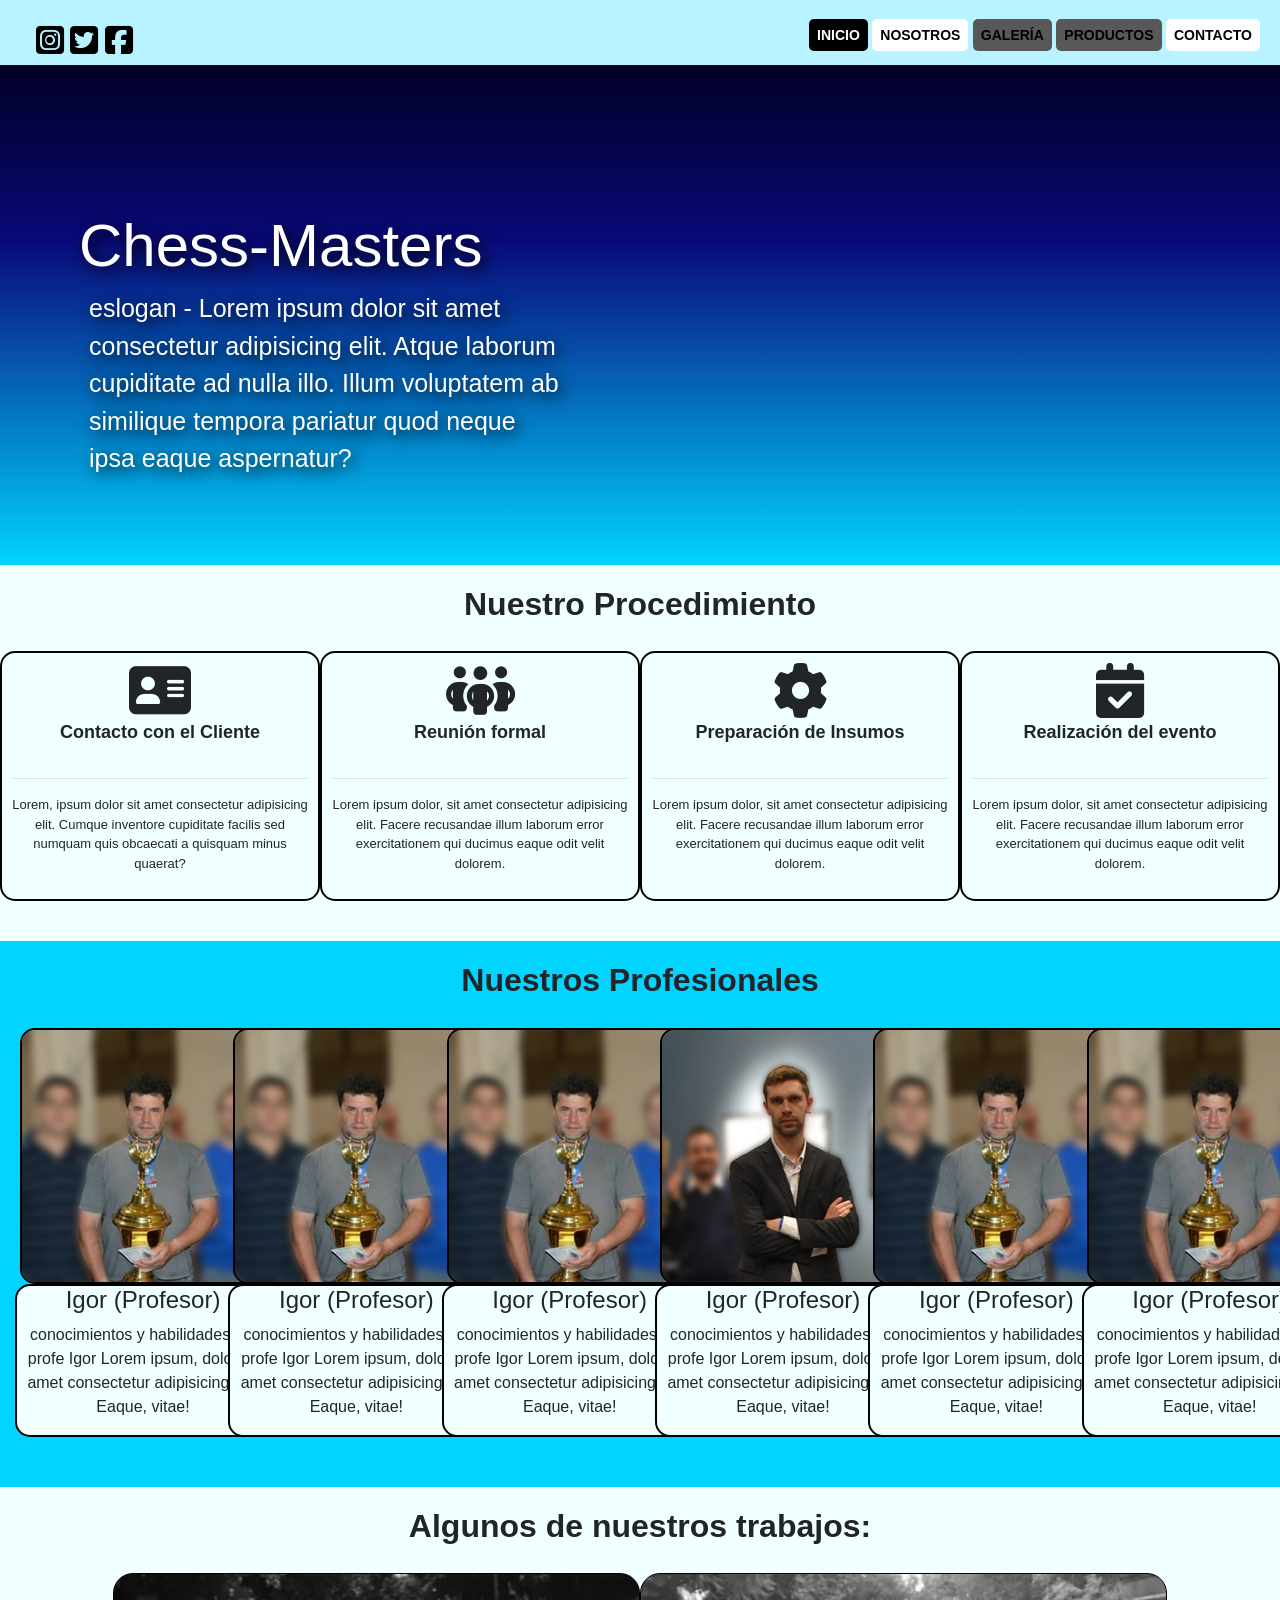
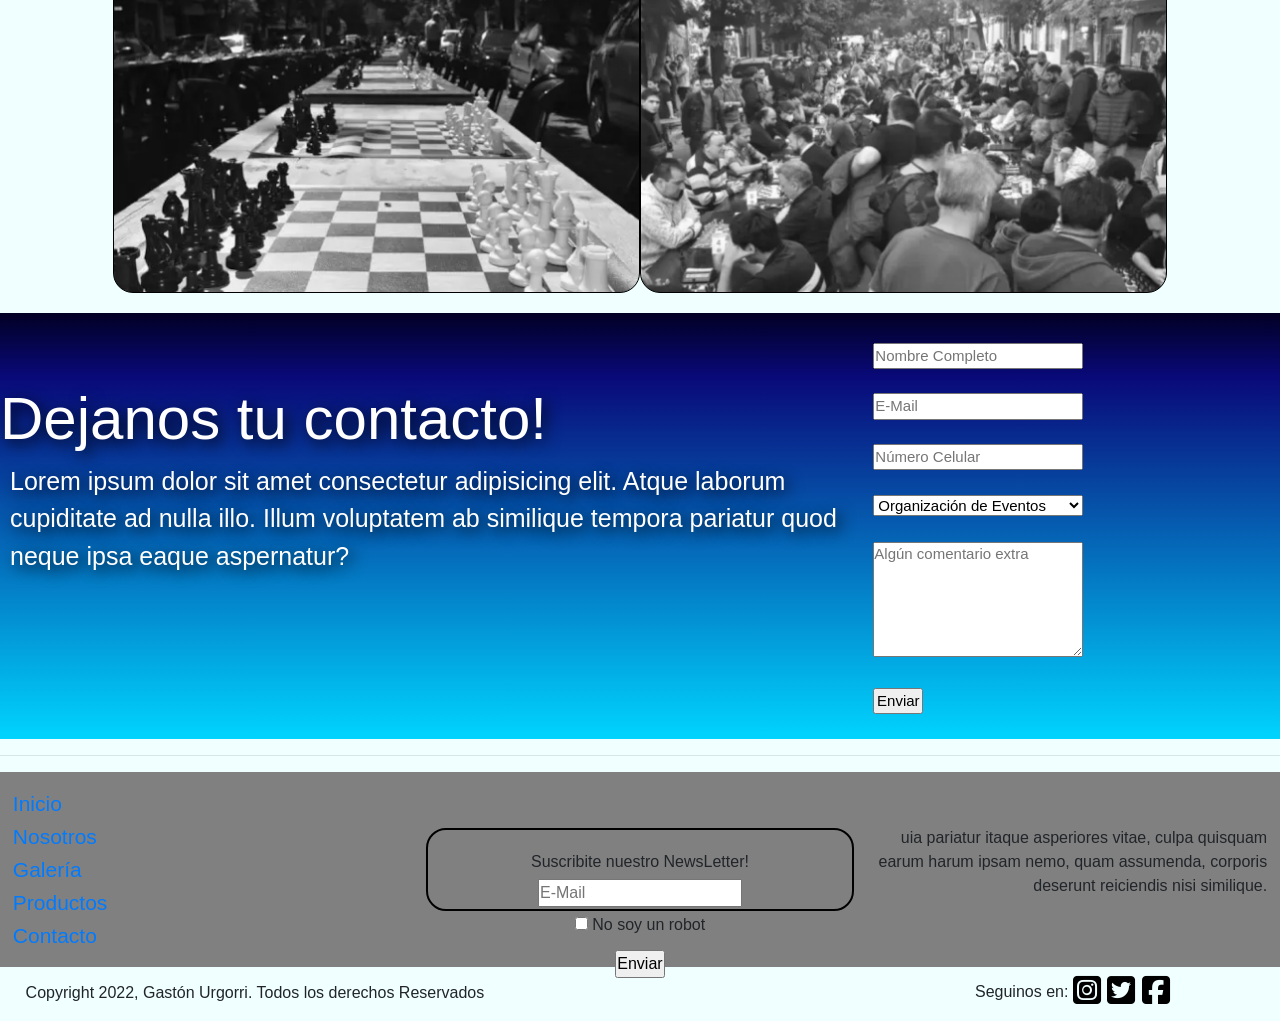
<file: index.html>
<!DOCTYPE html>
<html lang="es">
<head>
    <meta charset="UTF-8">
    <meta http-equiv="X-UA-Compatible" content="IE=edge">
    <meta name="viewport" content="width=device-width, initial-scale=1.0">
    <title>Chess Masters - Insumos para Ajedrecistas</title>
    <link rel="stylesheet" href="https://cdn.jsdelivr.net/npm/bootstrap@4.6.1/dist/css/bootstrap.min.css" integrity="sha384-zCbKRCUGaJDkqS1kPbPd7TveP5iyJE0EjAuZQTgFLD2ylzuqKfdKlfG/eSrtxUkn" crossorigin="anonymous">    
    <link rel="stylesheet" href="style.css">
    <link rel="stylesheet" href="https://cdnjs.cloudflare.com/ajax/libs/font-awesome/6.1.1/css/all.min.css" integrity="sha512-KfkfwYDsLkIlwQp6LFnl8zNdLGxu9YAA1QvwINks4PhcElQSvqcyVLLD9aMhXd13uQjoXtEKNosOWaZqXgel0g==" crossorigin="anonymous" referrerpolicy="no-referrer" />
</head>
<body>
    <nav class="navbar navbar-expand-md navbar-light">
        <div class="social">
            <a href="https://instagram.com/chessmasters" target="_blank"><i class="fa-brands fa-instagram-square"></i></a>
            <a href="https://twitter.com/chessmasters" target="_blank"><i class="fa-brands fa-twitter-square"></i></a>
            <a href="https://facebook.com/chessmasters" target="_blank"><i class="fa-brands fa-facebook-square"></i></a>
        </div>
        <div class="links">
            <ul>
                <li class="selected">
                    <a href="">Inicio</a>
                </li>
                <li>
                    <a href="pages/nosotros.html">Nosotros</a>
                </li>
                <li class="blocked">
                    <a href="">Galería</a>
                </li>
                <li class="blocked">
                    <a href="">Productos</a>
                </li>
                <li>
                    <a href="pages/contacto.html">Contacto</a>
                </li>
            </ul>
        </div>
        <div class="linksmobile">
            <i class="fa-solid fa-bars"></i>
        </div>
    </nav>
    <header class="hindex container-fluid">
        <div class="row">
            <div class="title col-sm-8">
                <h1>Chess-Masters</h1>
                <p>eslogan - Lorem ipsum dolor sit amet consectetur adipisicing elit. Atque laborum cupiditate ad nulla illo. Illum voluptatem ab similique tempora pariatur quod neque ipsa eaque aspernatur?</p>
            </div>
            <div class="img col-sm-4">
            </div>
        </div>
    </header>
    <section id="procedimiento" class="container-fluid">
        <h2>Nuestro Procedimiento</h2>
        <div class="row">
        <!-- <ul type="square"> -->
            <li class="col-sm-3"><i class="fa-solid fa-address-card"></i><p class="title">Contacto con el Cliente</p><hr><p class="detail">Lorem, ipsum dolor sit amet consectetur adipisicing elit. Cumque inventore cupiditate facilis sed numquam quis obcaecati a quisquam minus quaerat?</p></li>
            <!-- <i class="fa-solid fa-angle-right col-sm-1"></i> -->
            <li class="col-sm-3"><i class="fa-solid fa-people-group"></i><p class="title">Reunión formal</p><hr><p class="detail">Lorem ipsum dolor, sit amet consectetur adipisicing elit. Facere recusandae illum laborum error exercitationem qui ducimus eaque odit velit dolorem.</p></li>
            <li class="col-sm-3"><i class="fa-solid fa-gear"></i><p class="title">Preparación de Insumos</p><hr><p class="detail">Lorem ipsum dolor, sit amet consectetur adipisicing elit. Facere recusandae illum laborum error exercitationem qui ducimus eaque odit velit dolorem.</p></li>
            <li class="col-sm-3"><i class="fa-solid fa-calendar-check"></i><p class="title">Realización del evento</p><hr><p class="detail">Lorem ipsum dolor, sit amet consectetur adipisicing elit. Facere recusandae illum laborum error exercitationem qui ducimus eaque odit velit dolorem.</p></li>
        <!-- </ul> -->
        </div>
    </section>
    <section id="profesionales" class="container-fluid">
        <h2>Nuestros Profesionales</h2>
        <div class="row profes">
            <div class="col-sm-2 profe">
                <div class="pics">
                    <img src="assets/img/p-marcelo.png" alt="Profesional Pepe">
                </div>
                <div class="names">
                    <h4>Igor (Profesor)</h4>
                    <p>conocimientos y habilidades del profe Igor Lorem ipsum, dolor sit amet consectetur adipisicing elit. Eaque, vitae!</p>
                </div>
            </div>
            <div class="col-sm-2 profe">
                <div class="pics">
                    <img src="assets/img/p-marcelo.png" alt="Profesional Pepe">
                </div>
                <div class="names">
                    <h4>Igor (Profesor)</h4>
                    <p>conocimientos y habilidades del profe Igor Lorem ipsum, dolor sit amet consectetur adipisicing elit. Eaque, vitae!</p>
                </div>
            </div>
            <div class="col-sm-2 profe">
                <div class="pics">
                    <img src="assets/img/p-marcelo.png" alt="Profesional Pepe">
                </div>
                <div class="names">
                    <h4>Igor (Profesor)</h4>
                    <p>conocimientos y habilidades del profe Igor Lorem ipsum, dolor sit amet consectetur adipisicing elit. Eaque, vitae!</p>
                </div>
            </div>
            <div class="col-sm-2 profe">
                <div class="pics">
                    <img src="assets/img/p-igor.png" alt="Profesional Igor">
                </div>
                <div class="names">
                    <h4>Igor (Profesor)</h4>
                    <p>conocimientos y habilidades del profe Igor Lorem ipsum, dolor sit amet consectetur adipisicing elit. Eaque, vitae!</p>
                </div>
            </div>
            <div class="col-sm-2 profe">
                <div class="pics">
                    <img src="assets/img/p-marcelo.png" alt="Profesional Pepe">
                </div>
                <div class="names">
                    <h4>Igor (Profesor)</h4>
                    <p>conocimientos y habilidades del profe Igor Lorem ipsum, dolor sit amet consectetur adipisicing elit. Eaque, vitae!</p>
                </div>
            </div>
            <div class="col-sm-2 profe">
                <div class="pics">
                    <img src="assets/img/p-marcelo.png" alt="Profesional Pepe">
                </div>
                <div class="names">
                    <h4>Igor (Profesor)</h4>
                    <p>conocimientos y habilidades del profe Igor Lorem ipsum, dolor sit amet consectetur adipisicing elit. Eaque, vitae!</p>
                </div>
            </div>
    </div>
    </section>
    <section id="trabajos" class="container-fluid">
        <h2>Algunos de nuestros trabajos:</h2>
        <div class="row wrapper">
            <div class="col-sm-6 trab0">
            </div>
            <div class="col-sm-6 trab1">
            </div>
        </div>
    </section>
    <section class="contacto" class="container-fluid">
        <div class="row">
        <div class="left col-sm-8">
            <h3>Dejanos tu contacto!</h3>
            <p>Lorem ipsum dolor sit amet consectetur adipisicing elit. Atque laborum cupiditate ad nulla illo. Illum voluptatem ab similique tempora pariatur quod neque ipsa eaque aspernatur?</p>
        </div>
        <div class="right col-sm-4">
            <form action="contactoindex.php" method="post" enctype="text/plain">
                <input type="text" name="name" placeholder="Nombre Completo" required>
                <br><br>
                <input type="email" name="mail" placeholder="E-Mail" required>
                <br><br>
                <input type="number" name="celu" placeholder="Número Celular" required>
                <br><br>
                <select name="servicio" required>
                    <option value="eventos">Organización de Eventos</option>
                    <option value="equipos">Equipamiento Profesional</option>
                    <option value="profe">Profesor Particular</option>
                </select>
                <br><br>
                <textarea name="" id="" cols="21" rows="5" placeholder="Algún comentario extra" required></textarea>
                <br><br>
                <input type="submit" value="Enviar">
            </form>
        </div>
        </div>
    </section>
    <hr>
    <footer>
        <section class="top container-fluid">
            <div class="row">
            <div class="left col-sm-4">
                <a href="">Inicio</a><br>
                <a href="pages/nosotros.html">Nosotros</a><br>
                <a href="">Galería</a><br>
                <a href="">Productos</a><br>
                <a href="pages/contacto.html">Contacto</a><br>
            </div>    
            <div class="mid col-sm-4">
                <a>Suscribite nuestro NewsLetter!</a><br>
                <form action="newsletter.php" method="post" enctype="text/plain">
                    <input type="email" name="mail" placeholder="E-Mail" required>
                    <br>
                    <input type="checkbox">
                    <label for="">No soy un robot</label>
                    <br>
                    <input type="submit" value="Enviar">
                </form>
            </div>
            <div class="right col-sm-4">
                <p>uia pariatur itaque asperiores vitae, culpa quisquam earum harum ipsam nemo, quam assumenda, corporis deserunt reiciendis nisi similique.</p>
            </div>
            </div> 
        </section>
        <section class="bottom container-fluid">
            <div class="row">
            <div class="col-sm-9 left">     
                <p>Copyright 2022, Gastón Urgorri. Todos los derechos Reservados</p>
            </div> 
            <div class="col-sm-3 right"> 
                <p>Seguinos en:</p>
                <a href="https://instagram.com/chessmasters" target="_blank"><i class="fa-brands fa-instagram-square"></i></a>
                <a href="https://twitter.com/chessmasters" target="_blank"><i class="fa-brands fa-twitter-square"></i></a>
                <a href="https://facebook.com/chessmasters" target="_blank"><i class="fa-brands fa-facebook-square"></i></a>
            </div> 
            </div>
        </section> 
    </footer>
</body>
</html>
</file>
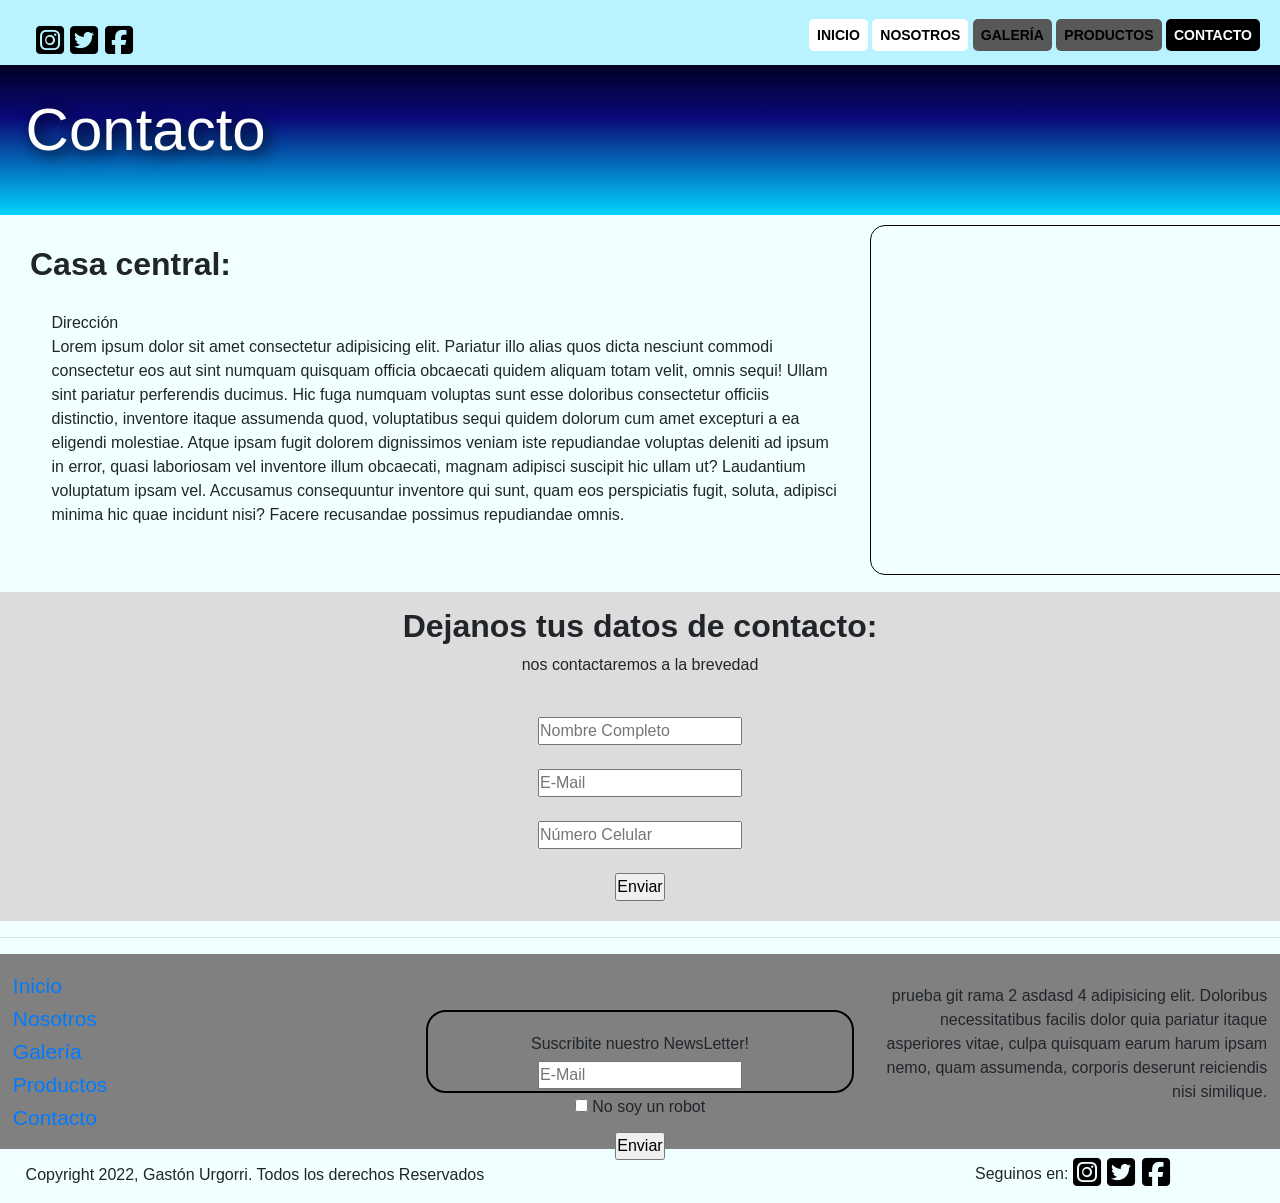
<file: pages/contacto.html>
<!DOCTYPE html>
<html lang="en">
<head>
    <meta charset="UTF-8">
    <meta http-equiv="X-UA-Compatible" content="IE=edge">
    <meta name="viewport" content="width=device-width, initial-scale=1.0">
    <title>Contacto - Chess Masters</title>
    <link rel="stylesheet" href="https://cdn.jsdelivr.net/npm/bootstrap@4.6.1/dist/css/bootstrap.min.css" integrity="sha384-zCbKRCUGaJDkqS1kPbPd7TveP5iyJE0EjAuZQTgFLD2ylzuqKfdKlfG/eSrtxUkn" crossorigin="anonymous">    
    <link rel="stylesheet" href="../style.css">
    <link rel="stylesheet" href="https://cdnjs.cloudflare.com/ajax/libs/font-awesome/6.1.1/css/all.min.css" integrity="sha512-KfkfwYDsLkIlwQp6LFnl8zNdLGxu9YAA1QvwINks4PhcElQSvqcyVLLD9aMhXd13uQjoXtEKNosOWaZqXgel0g==" crossorigin="anonymous" referrerpolicy="no-referrer" />
</head>
<body>
    <nav class="navbar navbar-expand-md navbar-light">
        <div class="social">
            <a href="https://instagram.com/chessmasters" target="_blank"><i class="fa-brands fa-instagram-square"></i></a>
            <a href="https://twitter.com/chessmasters" target="_blank"><i class="fa-brands fa-twitter-square"></i></a>
            <a href="https://facebook.com/chessmasters" target="_blank"><i class="fa-brands fa-facebook-square"></i></a>
        </div>
        <div class="links">
            <ul>
                <li>
                    <a href="../index.html">Inicio</a>
                </li>
                <li>
                    <a href="nosotros.html">Nosotros</a>
                </li>
                <li class="blocked">
                    <a href="">Galería</a>
                </li>
                <li class="blocked">
                    <a href="">Productos</a>
                </li>
                <li class="selected">
                    <a href="">Contacto</a>
                </li>
            </ul>
        </div>
        <div class="linksmobile">
            <i class="fa-solid fa-bars"></i>
        </div>
    </nav>
    <header class="hpages">
        <div>
            <h1>Contacto</h1>
        </div>
    </header>
    <section class="contactomap container-fluid">
        <div class="row">
        <div class="left col-sm-8">
            <h2>Casa central:</h2>
            <p>Dirección <br> Lorem ipsum dolor sit amet consectetur adipisicing elit. Pariatur illo alias quos dicta nesciunt commodi consectetur eos aut sint numquam quisquam officia obcaecati quidem aliquam totam velit, omnis sequi! Ullam sint pariatur perferendis ducimus. Hic fuga numquam voluptas sunt esse doloribus consectetur officiis distinctio, inventore itaque assumenda quod, voluptatibus sequi quidem dolorum cum amet excepturi a ea eligendi molestiae. Atque ipsam fugit dolorem dignissimos veniam iste repudiandae voluptas deleniti ad ipsum in error, quasi laboriosam vel inventore illum obcaecati, magnam adipisci suscipit hic ullam ut? Laudantium voluptatum ipsam vel. Accusamus consequuntur inventore qui sunt, quam eos perspiciatis fugit, soluta, adipisci minima hic quae incidunt nisi? Facere recusandae possimus repudiandae omnis.
            </p>
        </div>
        <div class="right col-sm-4">
            <iframe width="425" height="350" frameborder="0" scrolling="no" marginheight="0" marginwidth="0" src="https://www.openstreetmap.org/export/embed.html?bbox=-58.409151434898384%2C-34.60494543074749%2C-58.40207040309907%2C-34.60089200872979&amp;layer=mapnik" style="border: 1px solid black"></iframe>
        </div>
        </div>
    </section>
    <section class="contactopage">
        <div class="left">
            <h2>Dejanos tus datos de contacto:</h2>
            <p>nos contactaremos a la brevedad</p><br>
        </div>
        <div class="right">
            <form action="contactopage.php" method="post" enctype="text/plain">
                <input type="text" name="name" placeholder="Nombre Completo" required>
                <br><br>
                <input type="email" name="mail" placeholder="E-Mail" required>
                <br><br>
                <input type="number" name="celu" placeholder="Número Celular" required>
                <br><br>
                <input type="submit" value="Enviar">
            </form>
        </div>
    </section>
    <hr>
    <footer>
        <section class="top container-fluid">
            <div class="row">
            <div class="left col-sm-4">
                <a href="../index.html">Inicio</a><br>
                <a href="nosotros.html">Nosotros</a><br>
                <a href="">Galería</a><br>
                <a href="">Productos</a><br>
                <a href="">Contacto</a><br>
            </div>    
            <div class="mid col-sm-4">
                <a>Suscribite nuestro NewsLetter!</a><br>
                <form action="newsletter.php" method="post" enctype="text/plain">
                    <input type="email" name="mail" placeholder="E-Mail" required>
                    <br>
                    <input type="checkbox">
                    <label for="">No soy un robot</label>
                    <br>
                    <input type="submit" value="Enviar">
                </form>
            </div>
            <div class="right col-sm-4">
                <p>prueba git rama 2 asdasd 4 adipisicing elit. Doloribus necessitatibus facilis dolor quia pariatur itaque asperiores vitae, culpa quisquam earum harum ipsam nemo, quam assumenda, corporis deserunt reiciendis nisi similique.</p>
            </div>
            </div> 
        </section>
        <section class="bottom container-fluid">
            <div class="row">
            <div class="col-sm-9 left">     
                <p>Copyright 2022, Gastón Urgorri. Todos los derechos Reservados</p>
            </div> 
            <div class="col-sm-3 right"> 
                <p>Seguinos en:</p>
                <a href="https://instagram.com/chessmasters" target="_blank"><i class="fa-brands fa-instagram-square"></i></a>
                <a href="https://twitter.com/chessmasters" target="_blank"><i class="fa-brands fa-twitter-square"></i></a>
                <a href="https://facebook.com/chessmasters" target="_blank"><i class="fa-brands fa-facebook-square"></i></a>
            </div> 
            </div>
        </section> 
    </footer>   
</body>
</html>
</file>
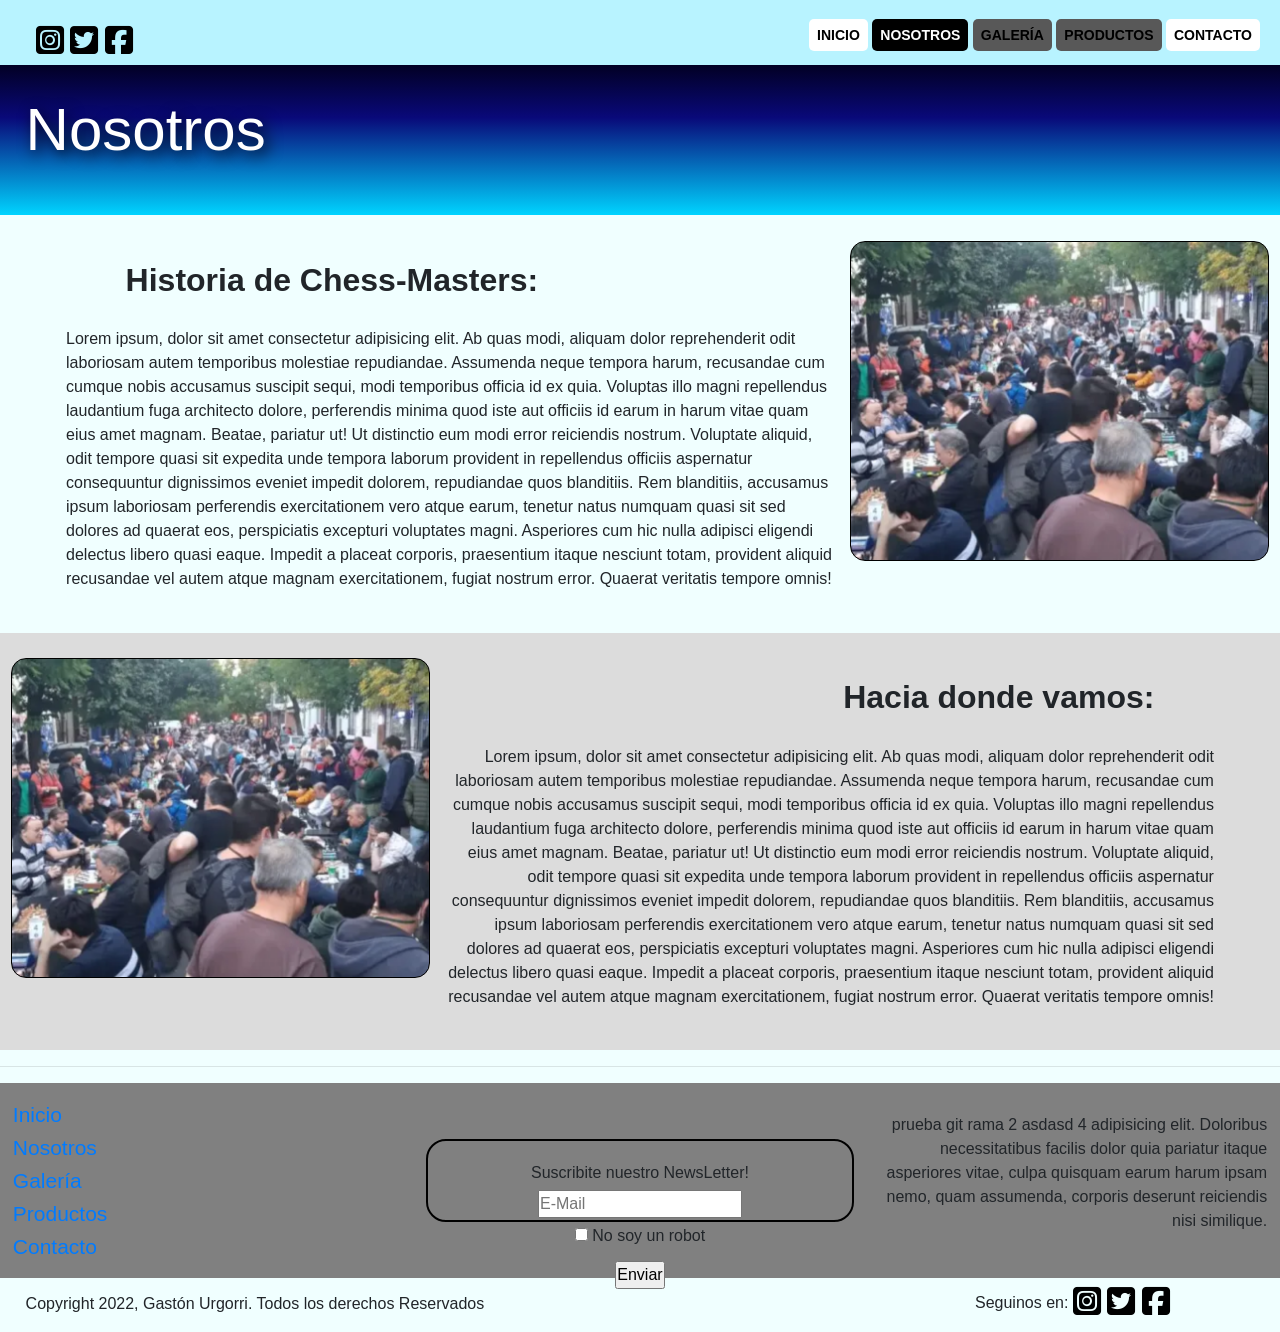
<file: pages/nosotros.html>
<!DOCTYPE html>
<html lang="en">
<head>
    <meta charset="UTF-8">
    <meta http-equiv="X-UA-Compatible" content="IE=edge">
    <meta name="viewport" content="width=device-width, initial-scale=1.0">
    <title>Nosotros - Chess Masters</title>
    <link rel="stylesheet" href="https://cdn.jsdelivr.net/npm/bootstrap@4.6.1/dist/css/bootstrap.min.css" integrity="sha384-zCbKRCUGaJDkqS1kPbPd7TveP5iyJE0EjAuZQTgFLD2ylzuqKfdKlfG/eSrtxUkn" crossorigin="anonymous">    
    <link rel="stylesheet" href="../style.css">
    <link rel="stylesheet" href="https://cdnjs.cloudflare.com/ajax/libs/font-awesome/6.1.1/css/all.min.css" integrity="sha512-KfkfwYDsLkIlwQp6LFnl8zNdLGxu9YAA1QvwINks4PhcElQSvqcyVLLD9aMhXd13uQjoXtEKNosOWaZqXgel0g==" crossorigin="anonymous" referrerpolicy="no-referrer" />
</head>
<body>
    <nav class="navbar navbar-expand-md navbar-light">
        <div class="social">
            <a href="https://instagram.com/chessmasters" target="_blank"><i class="fa-brands fa-instagram-square"></i></a>
            <a href="https://twitter.com/chessmasters" target="_blank"><i class="fa-brands fa-twitter-square"></i></a>
            <a href="https://facebook.com/chessmasters" target="_blank"><i class="fa-brands fa-facebook-square"></i></a>
        </div>
        <div class="links">
            <ul>
                <li>
                    <a href="../index.html">Inicio</a>
                </li>
                <li class="selected">
                    <a href="">Nosotros</a>
                </li>
                <li class="blocked">
                    <a href="">Galería</a>
                </li>
                <li class="blocked">
                    <a href="">Productos</a>
                </li>
                <li>
                    <a href="contacto.html">Contacto</a>
                </li>
            </ul>
        </div>
        <div class="linksmobile">
            <i class="fa-solid fa-bars"></i>
        </div>
    </nav>
    <header class="hpages">
        <div>
            <h1>Nosotros</h1>
        </div>
    </header>
    <section class="container-fluid historia">
        <div class="row">
        <div class="left col-sm-8">
            <h2>Historia de Chess-Masters:</h2>
            <p>Lorem ipsum, dolor sit amet consectetur adipisicing elit. Ab quas modi, aliquam dolor reprehenderit odit laboriosam autem temporibus molestiae repudiandae. Assumenda neque tempora harum, recusandae cum cumque nobis accusamus suscipit sequi, modi temporibus officia id ex quia. Voluptas illo magni repellendus laudantium fuga architecto dolore, perferendis minima quod iste aut officiis id earum in harum vitae quam eius amet magnam. Beatae, pariatur ut! Ut distinctio eum modi error reiciendis nostrum. Voluptate aliquid, odit tempore quasi sit expedita unde tempora laborum provident in repellendus officiis aspernatur consequuntur dignissimos eveniet impedit dolorem, repudiandae quos blanditiis. Rem blanditiis, accusamus ipsum laboriosam perferendis exercitationem vero atque earum, tenetur natus numquam quasi sit sed dolores ad quaerat eos, perspiciatis excepturi voluptates magni. Asperiores cum hic nulla adipisci eligendi delectus libero quasi eaque. Impedit a placeat corporis, praesentium itaque nesciunt totam, provident aliquid recusandae vel autem atque magnam exercitationem, fugiat nostrum error. Quaerat veritatis tempore omnis!
            </p>
        </div>
        <div class="right col-sm-4">
        </div>
    </div>
    </section>
    <section class="container-fluid vamos">
        <div class="row">
            <div class="right col-sm-4">
            </div>
        <div class="left col-sm-8">
            <h2>Hacia donde vamos:</h2>
            <p>Lorem ipsum, dolor sit amet consectetur adipisicing elit. Ab quas modi, aliquam dolor reprehenderit odit laboriosam autem temporibus molestiae repudiandae. Assumenda neque tempora harum, recusandae cum cumque nobis accusamus suscipit sequi, modi temporibus officia id ex quia. Voluptas illo magni repellendus laudantium fuga architecto dolore, perferendis minima quod iste aut officiis id earum in harum vitae quam eius amet magnam. Beatae, pariatur ut! Ut distinctio eum modi error reiciendis nostrum. Voluptate aliquid, odit tempore quasi sit expedita unde tempora laborum provident in repellendus officiis aspernatur consequuntur dignissimos eveniet impedit dolorem, repudiandae quos blanditiis. Rem blanditiis, accusamus ipsum laboriosam perferendis exercitationem vero atque earum, tenetur natus numquam quasi sit sed dolores ad quaerat eos, perspiciatis excepturi voluptates magni. Asperiores cum hic nulla adipisci eligendi delectus libero quasi eaque. Impedit a placeat corporis, praesentium itaque nesciunt totam, provident aliquid recusandae vel autem atque magnam exercitationem, fugiat nostrum error. Quaerat veritatis tempore omnis!
            </p>
        </div>
    </div>
    </section>
    <hr>
    <footer>
        <section class="top container-fluid">
            <div class="row">
            <div class="left col-sm-4">
                <a href="../index.html">Inicio</a><br>
                <a href="">Nosotros</a><br>
                <a href="">Galería</a><br>
                <a href="">Productos</a><br>
                <a href="contacto.html">Contacto</a><br>
            </div>    
            <div class="mid col-sm-4">
                <a>Suscribite nuestro NewsLetter!</a><br>
                <form action="newsletter.php" method="post" enctype="text/plain">
                    <input type="email" name="mail" placeholder="E-Mail" required>
                    <br>
                    <input type="checkbox">
                    <label for="">No soy un robot</label>
                    <br>
                    <input type="submit" value="Enviar">
                </form>
            </div>
            <div class="right col-sm-4">
                <p>prueba git rama 2 asdasd 4 adipisicing elit. Doloribus necessitatibus facilis dolor quia pariatur itaque asperiores vitae, culpa quisquam earum harum ipsam nemo, quam assumenda, corporis deserunt reiciendis nisi similique.</p>
            </div>
            </div> 
        </section>
        <section class="bottom container-fluid">
            <div class="row">
            <div class="col-sm-9 left">     
                <p>Copyright 2022, Gastón Urgorri. Todos los derechos Reservados</p>
            </div> 
            <div class="col-sm-3 right"> 
                <p>Seguinos en:</p>
                <a href="https://instagram.com/chessmasters" target="_blank"><i class="fa-brands fa-instagram-square"></i></a>
                <a href="https://twitter.com/chessmasters" target="_blank"><i class="fa-brands fa-twitter-square"></i></a>
                <a href="https://facebook.com/chessmasters" target="_blank"><i class="fa-brands fa-facebook-square"></i></a>
            </div> 
            </div>
        </section> 
    </footer>  
</body>
</html>
</file>
<file: style.css>
* {
    margin: 0;
    padding: 0;
}

@import url('https://fonts.googleapis.com/css2?family=Oswald:wght@443;500&family=Rubik:ital,wght@0,400;0,500;1,400&display=swap');

body {
    font-family: "Rubik", sans-serif;
    background-color: azure;
}

h1 {
    font-size: 60px;
    color: white;
    font-family: "Oswald", sans-serif;
}

h2 {
    text-align: center;
    font-weight: 700;
    padding: 20px;
    font-size: 32px;
}

h3 {
    font-size: 60px;
    color: white;
    font-family: "Oswald", sans-serif;
}

@media only screen and (max-device-width: 1065px) {
    .hindex .title {
        width:60%;
    }
    .hindex p {
        font-size: 25px;
    }
    .contacto .left p {
        font-size: 25px;
    }
}

@media only screen and (min-device-width: 1065px) {
    .hindex .title {
        width:40%;
    }
    .hindex p {
        font-size: 25px;
    }
    .contacto .left p {
        font-size: 25px;
    }
}

@media only screen and (max-device-width: 716px) {
    h1 {
        font-size: 40px;
    }

    h3 {
        font-size: 32px;
    }

    .hindex .title {
        width:auto;
    }
    .hindex p {
        width:90%;
        font-size: 20px;
    }
    .contacto .left p {
        font-size: 20px;
    }
}

nav {
    height: 65px;
    background-color: #b8f3ff;
}

nav .social {
    padding-top: 17px;
    display: inline-block;
    text-align: center;
    padding-left: 20px;
}

nav .links {
    padding-top: 20px;
    display: inline-block;
    position: absolute;
    text-align: center;
    left: auto;
    right: 0px;
    padding-right: 20px;
}

nav .linksmobile {
    position: absolute;
    padding-top: 17px;
    display: none;
    text-align: center;
    padding-right: 20px;
    left: auto;
    right: 0px;
}

@media only screen and (max-device-width: 659px) {
    nav .links {
        display: none;
    }
    nav .linksmobile {
        display: inline-block;
    }
}

nav li {
    display: inline-block;
    background-color: white;
    border-radius: 5px;
    padding: 4px 8px;
}



nav li:hover {
    outline:1px solid black;
}

nav li.selected  {
    display: inline-block;
    background-color: black;
    border-radius: 5px;
    padding: 4px 8px;
    outline:0px none;
}

nav li.blocked  {
    display: inline-block;
    background-color: rgb(88, 88, 88);
    border-radius: 5px;
    padding: 4px 8px;
    outline:0px none;
}

nav li.selected:hover {
    opacity: 100%;
    cursor: default;
}

nav li a {
    text-align: center;
    text-transform: uppercase;
    text-decoration: none;
    font-weight: bold;
    font-size: 14px;
    color: black;
}

nav li.selected a {
    text-align: center;
    text-transform: uppercase;
    font-weight: bold;
    font-size: 14px;
    color: white;
}

nav li.selected a:hover {
    cursor: default;
}


nav img, footer .bottom img {
    width: 30px;
    height: 30px;
    padding-right: 5px;
}

nav i, footer .bottom i {
    font-size: 32px;
    color: black;
    padding-right: 2px;
    transition: all 1s;
}

nav i:hover, footer .bottom i:hover {
    opacity: 65%;
}

.hindex{
    background: rgb(2,0,36);
    background: linear-gradient(180deg, rgba(2,0,36,1) 0%, rgba(9,9,121,1) 35%, rgba(0,212,255,1) 100%);
    height: 500px;
    position: relative;
}

.hindex .title {
    position: absolute;
    top: 29%;
    left: 5%;
    text-shadow: 4px 4px 15px black;
}

.hindex .img {
    background-image: url(assets/img/igorhead.png);
    width: 100%;
    height: 100%;
    background-repeat: no-repeat;
    background-size: contain;
    background-position: right;
}

@media only screen and (max-device-width: 1080px) {
    .hindex .img {
        display: none;
    }
    }

.hindex p,.contacto p {
    padding-left: 10px;
    color: white;
    font-family: "Rubik", sans-serif;
}

#procedimiento {
    height: auto;
    margin-bottom: 40px;
}

#procedimiento ul {
    text-align: center;
    display: flex;
    justify-content: center;
    flex-wrap: wrap;
}

#procedimiento ul i {
    font-size: 55px;
    align-self: center;
}

@media only screen and (max-device-width: 1260px) {
    #procedimiento ul i {
        display: none;
    }
    #procedimiento li i {
        display: block;
    }
}

#procedimiento li {
    display: inline-grid;
    width: 250px;
    height: 250px;
    border: 2px solid black;
    padding: 10px;
    border-radius: 15px;
    /* margin: 10px 10px; */
    text-align: center;
}

#procedimiento .row {
    justify-content: center;
}

#procedimiento li i {
    font-size: 55px;
}

#procedimiento li hr {
    border-right:none;
    border-left:none;
    border-bottom:none;
}

#procedimiento li .title {
    text-align: center;
    font-size: 18px;
    font-weight: 600;
}

#procedimiento li .detail {
    font-size: 13px;
}

#profesionales {
    background-color:rgb(0 212 255); 
    height: auto;
    padding-bottom: 50px;
}

#profesionales .profes {
    display: flex;
    flex-wrap: wrap;
    align-content: center;
    justify-content: center;
}

/* #profesionales .profe {
    margin: 15px 5px;
} */

@media only screen and (min-device-width: 1430px) 
{
    #profesionales .profe:hover 
    {
        transform: scale(1.1);
    }
    #profesionales .profe 
    {
        transform: scale(0.8);
        transition: all 1s;
    }
}

#profesionales .pics {
    text-align: center;
}

#profesionales .names {
    text-align: center;
    width: 256px;
    border: 2px solid black;
    margin: 0 auto;
    width: 256px;
    border-radius: 15px;
    background-color: azure;
}

#profesionales img{
    border: 2px solid black;
    margin-left: 5px;
    margin-right: 5px;
    width: 256px;
    border-radius: 15px;
}

#trabajos{
    padding: 0 10% 20px 10%;
}

#trabajos .wrapper{
    height: 320px;
}

#trabajos .wrapper div{
    background-repeat: no-repeat;
    background-size: contain;
    background-position: center;
    background-size: cover;
    border-radius: 20px;
    border: 1px solid black;
    transition: all 1s;
    filter: grayscale(100%);
}

#trabajos .wrapper div:hover{
    filter: grayscale(0%);
    transform: scale(1.05);
}

#trabajos .trab0 {
    background-image: url(assets/img/t-0.png);
}

#trabajos .trab1 {
    background-image: url(assets/img/t-1.png);
}

#trabajos div {
    border-radius: 15px;
}

@media only screen and (max-device-width: 1080px) 
{
    #trabajos .wrapper{
        height: 800px;
    }    
}

@media only screen and (max-device-width: 650px) 
{
    #trabajos .wrapper{
        height: 400px;
    }
    #trabajos h2 {
        font-size: 21px;
    }
}

.contacto {
    background: rgb(2,0,36);
    background: linear-gradient(180deg, rgba(2,0,36,1) 0%, rgba(9,9,121,1) 15%, rgba(0,212,255,1) 100%);
    display: flex;
    flex-wrap: wrap;
    justify-content: space-around;
    padding-bottom: 25px;
}
.contacto .left {
    padding-top: 70px;
    width:60%;
    text-shadow: 4px 4px 15px black;
}
.contacto .right {
    padding-top: 30px;
}
.contacto input, textarea, select {
    width: 210px;
    font-size: 15px;
}
.contacto input[type=submit] {
    width: 50px;
}

@media only screen and (max-device-width: 1080px) {
.contacto {
        align-items: center;
        flex-direction: column;
            }
.contacto .left {
        text-align: center;
        width: 100%;
        }
}
    

footer .top {
    background-color: gray;
    padding: 15px 1%;
}

footer .top .left {
    font-size: 21px;
    line-height: 33px; 
}

footer .top .mid {
    text-align: center;
    width: 256px;
    border: 2px solid black;
    margin: auto auto;
    width: 256px;
    padding: 20px;
    height: 83px;
    border-radius: 20px;
}

footer .top .mid input {
    margin: 5px 0;
}

footer .top .right {
    text-align: right;
    margin: auto;
}


@media only screen and (max-device-width: 1023px) {
    footer .top .left {
        text-align: center;
    }
    footer .top .right {
        text-align: center;
        padding: 0 10%;
        margin-top: 25%;
    }
}

footer .bottom {
    height: 45px;
}

footer .bottom .left {
    padding-top: 14px;
    padding-left: 2%;
}

footer .bottom .right {
    padding-top: 7px;
    padding-right: 2%;   
}

footer .bottom .right p{
    display: inline-block;
    vertical-align: top;
    margin-top: 6px;
}

@media only screen and (max-device-width: 680px) {
    footer .bottom {
        justify-content: center;
        text-align: center;
    }
    footer .bottom .left {
        font-size: 12px;
    }
}

.hpages {
    background: rgb(2,0,36);
    background: linear-gradient(180deg, rgba(2,0,36,1) 0%, rgba(9,9,121,1) 35%, rgba(0,212,255,1) 100%);
    height: 150px;
    position: relative;
}

.hpages div {
    position: absolute;
    top: 19%;
    left: 2%;
    width:40%;
    text-shadow: 4px 4px 15px black;
}

.hpages p {
    padding-left: 10px;
    font-size: 25px;
    color: white;
    font-family: "Rubik", sans-serif;
}

.historia {
    padding: 2%;
}

.historia .right {
    border-radius: 15px;
    background-image: url("./assets/img/t-1.png");
    background-size: cover;
    background-position: center;
    height: 320px;
    border: 1px solid black;
    transition: all 1s;
}

.historia .right:hover, .vamos .right:hover {
    transform: scale(1.05);
}

.historia h2 {
    padding-left: 100px;
    text-align: left;
}

.historia p {
    padding-left: 5%;
}

.vamos {
    background-color: gainsboro;
    padding: 2%;
}

.vamos h2 {
    padding-right: 100px;
    text-align: right;
}

.vamos p {
    text-align: right;
    padding-right: 5%;
}

.vamos .right {
    border-radius: 15px;
    background-image: url("./assets/img/t-1.png");
    background-size: cover;
    background-position: center;
    height: 320px;
    border: 1px solid black;
    transition: all 1s;
}

@media only screen and (max-device-width: 1023px) {
    .historia {
        align-items: center;
    }
    .vamos {
        align-items: center;
    }
    .historia p, .vamos p {
        padding: 0 5% ;
        font-size: 16px;
    }
    .historia h2, .vamos h2 {
        padding-left: 5% ;
        padding-right: 5% ;
        font-size: 21px;
    }
}

.contactomap  {
    padding: 10px 10px;
    justify-items: center;
}

.contactomap .right {
    transition: all 1s;
}

.contactomap .right:hover {
    transform: scale(1.05);
}

.contactomap h2 {
    text-align: left;
}

.contactomap p {
    padding-left: 5%;
}

.contactomap iframe {
    border-radius: 15px;
}

.contactopage {
    background-color: gainsboro;
    text-align: center;
    padding-bottom: 20px;
}

.contactopage h2 {
    padding: 15px 10px 0px 10px;
}

@media only screen and (max-device-width: 1023px) {
    .contactomap .right {
        width: 100%;
        height: 75%;
        padding-top: 20px;
    }
    .contactomap p {
        padding-right: 5%;
    }
    .contactomap h2 {
        font-size: 22px;
    }
    .contactomap iframe {
        width: 100%;
        height: 100%;
    }
    .contactopage h2 {
        font-size: 20px;
    }
}
</file>
